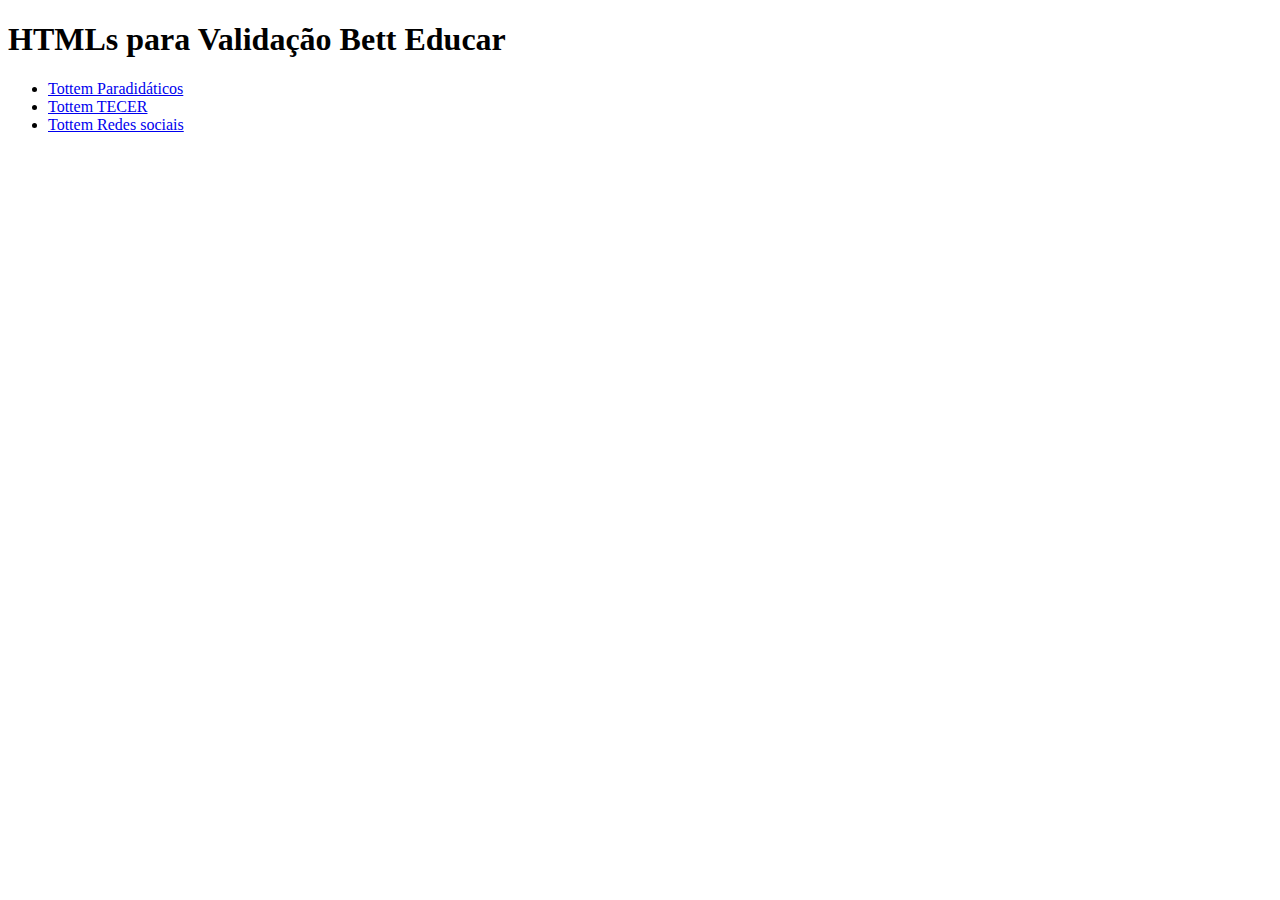
<file: index.html>
<!DOCTYPE html>
<html lang="pt-br">

<head>
  <meta charset="utf-8">
  <meta name="viewport" content="width=device-width, initial-scale=1, shrink-to-fit=no">

  <!-- Bootstrap CSS -->
  <link rel="stylesheet" href="https://cdn.jsdelivr.net/npm/bootstrap@4.6.1/dist/css/bootstrap.min.css"
    integrity="sha384-zCbKRCUGaJDkqS1kPbPd7TveP5iyJE0EjAuZQTgFLD2ylzuqKfdKlfG/eSrtxUkn" crossorigin="anonymous">

  <title>Tottems</title>
</head>

<body>
  <div class="container">

    <div class="jumbotron jumbotron-fluid">
      <div class="container">
        <h1 class="display-4">HTMLs para Validação Bett Educar</h1>
        <!-- <p class="lead">This is a modified jumbotron that occupies the entire horizontal space of its parent.</p> -->
      </div>
    </div>
    <ul class="nav flex-column">
      <li class="nav-item">
        <a class="nav-link" href="./tottem-paradidatico/index.html">
          Tottem Paradidáticos
        </a>
      </li>
      <li class="nav-item">
        <a class="nav-link" href="./tottem-tecer/index.html">
          Tottem TECER
        </a>
      </li>
      <li class="nav-item">
        <a class="nav-link" href="./tottem-redes-sociais/index.html">
          Tottem Redes sociais
        </a>
      </li>
    </ul>
  </div>

  <!-- JavaScript (Opcional) -->
  <!-- jQuery primeiro, depois Popper.js, depois Bootstrap JS -->
  <script src="https://cdn.jsdelivr.net/npm/jquery@3.5.1/dist/jquery.slim.min.js"
    integrity="sha384-DfXdz2htPH0lsSSs5nCTpuj/zy4C+OGpamoFVy38MVBnE+IbbVYUew+OrCXaRkfj"
    crossorigin="anonymous"></script>
  <!-- <script src="https://cdn.jsdelivr.net/npm/popper.js@1.16.1/dist/umd/popper.min.js" integrity="sha384-9/reFTGAW83EW2RDu2S0VKaIzap3H66lZH81PoYlFhbGU+6BZp6G7niu735Sk7lN" crossorigin="anonymous"></script> -->
  <!-- <script src="https://cdn.jsdelivr.net/npm/bootstrap@4.6.1/dist/js/bootstrap.min.js" integrity="sha384-VHvPCCyXqtD5DqJeNxl2dtTyhF78xXNXdkwX1CZeRusQfRKp+tA7hAShOK/B/fQ2" crossorigin="anonymous"></script> -->
</body>

</html>
</file>
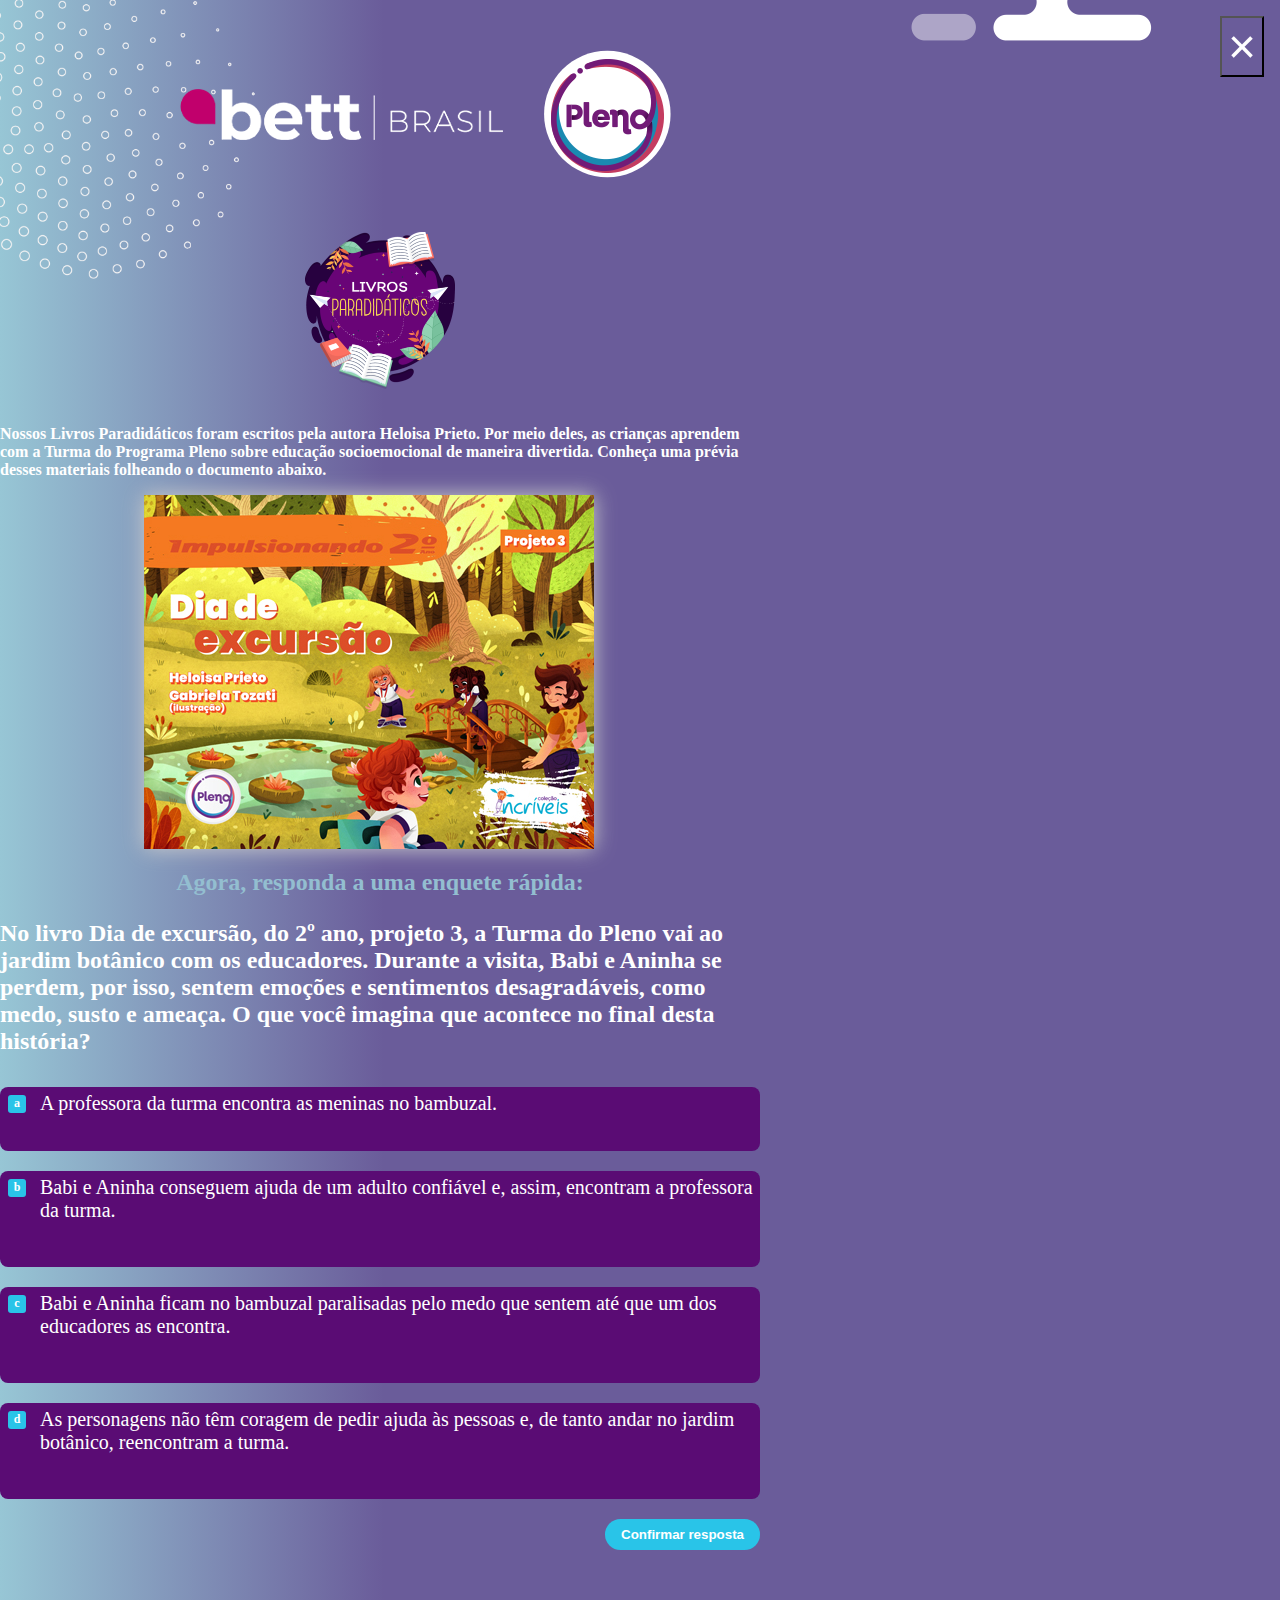
<file: tottem-paradidatico/index.html>
<!DOCTYPE html>
<html lang="pt-br">
  <head>
    <meta charset="utf-8">
    <meta name="viewport" content="width=device-width, initial-scale=1, shrink-to-fit=no">
    
    <script type="text/javascript" src="./turnjs/extras/jquery.min.1.7.js"></script>
    <script type="text/javascript" src="./turnjs/extras/modernizr.2.5.3.min.js"></script>

    <!-- Bootstrap CSS -->
    <link rel="stylesheet" href="https://cdn.jsdelivr.net/npm/bootstrap@4.6.1/dist/css/bootstrap.min.css" integrity="sha384-zCbKRCUGaJDkqS1kPbPd7TveP5iyJE0EjAuZQTgFLD2ylzuqKfdKlfG/eSrtxUkn" crossorigin="anonymous">

    <link rel="stylesheet" href="./css/main.css">

    <title>Tottem paradidáticos</title>
  </head>
  <body>
    <div class="backgrounds">
      <img class="background__item background__balls" src="./images/balls.png" alt="" >
      <img class="background__item background__top" src="./images/bg-top.png" alt="" >
      <!-- <img class="background__item background__bottom" src="./images/bg-bottom.png" alt=""> -->
    </div>

    <div class="container">
      <div class="logo">
        <a href="#">
          <img class="img-fluid" src="./images/logo.png" alt="logo" />
        </a>
      </div>

      <div class="header">
        <img class="img-fluid" src="./images/cabecalho-paradidatico.png" alt="" >
        <p>
          Nossos Livros Paradidáticos foram escritos pela autora Heloisa Prieto. Por meio deles, as crianças aprendem com a Turma do Programa Pleno sobre educação socioemocional de maneira divertida.
          Conheça uma prévia desses materiais folheando o documento abaixo.
        </p>
      </div>
      
      <!--Começo Flip js-->
      <div class="flipbook-viewport">
        <div class="container">
          <div class="flipbook">
            <div style="background-image:url(./pages/01.jpg)"></div>
            <div style="background-image:url(./pages/02.jpg)"></div>
            <div style="background-image:url(./pages/03.jpg)"></div>
            <div style="background-image:url(./pages/04.jpg)"></div>
            <div style="background-image:url(./pages/05.jpg)"></div>
            <div style="background-image:url(./pages/06.jpg)"></div>
            <div style="background-image:url(./pages/07.jpg)"></div>
            <div style="background-image:url(./pages/08.jpg)"></div>
            <div style="background-image:url(./pages/09.jpg)"></div>
            <div style="background-image:url(./pages/10.jpg)"></div>
            <div style="background-image:url(./pages/11.jpg)"></div>
            <div style="background-image:url(./pages/12.jpg)"></div>
            <div style="background-image:url(./pages/13.jpg)"></div>
            <div style="background-image:url(./pages/14.jpg)"></div>
            <div style="background-image:url(./pages/15.jpg)"></div>
        
          </div>
        </div>
      </div>
      <!--Final Flip Js-->
      <!-- <div class="video">
        <div class="embed-responsive embed-responsive-16by9">
          Aqui vai o Flipbook
          <iframe
            class="embed-responsive-item"
            src="https://www.youtube.com/embed/EfqGfelflBI"
            title="YouTube video player"
            frameborder="0"
            allow="accelerometer; autoplay; clipboard-write; encrypted-media; gyroscope; picture-in-picture"
            allowfullscreen
          ></iframe>
        </div>
      </div> -->

      <div id="quiz" class="quiz">
        <h2>Agora, responda a uma enquete rápida:</h2>
        <p id="question" class="question">
          No livro Dia de excursão, do 2º ano, projeto 3,  a Turma do Pleno vai ao jardim botânico com os educadores. 
          Durante a visita, Babi e Aninha se perdem, por isso, sentem emoções e sentimentos desagradáveis, como medo, susto e ameaça. 
          O que você imagina que acontece no final desta história?
        </p>

        <ol>
          <li>
            <input
              type="radio"
              id="a"
              name="answer"
              class="answer"
            />
            <label id="a_text" for="a">
              A professora da turma encontra as meninas no bambuzal.
            </label>
          </li>
          <li>
            <input
              type="radio"
              id="b"
              name="answer"
              class="answer"
            />
            <label id="b_text" for="b">
              Babi e Aninha conseguem ajuda de um adulto confiável e, assim, encontram a professora da turma.
            </label>
          </li>
          <li>
            <input
              type="radio"
              id="c"
              name="answer"
              class="answer"
            />
            <label id="c_text" for="c">
              Babi e Aninha ficam no bambuzal  paralisadas pelo medo que sentem até que um dos educadores as encontra.
            </label>
          </li>
          <li>
            <input
              type="radio"
              id="d"
              name="answer"
              class="answer"
            />
            <label id="d_text" for="d">
              As personagens não têm coragem de pedir ajuda às pessoas e, de tanto andar no jardim botânico, reencontram a turma.
            </label>
          </li>
        </ol>

        <div class="button">
          <button id="submit">Confirmar resposta</button>
        </div>

      </div>

       <!-- Modal -->
      <div class="modal fade" id="resultModal" tabindex="-1" aria-labelledby="resultModalLabel" aria-hidden="true">
        <div class="modal-dialog">
          <div class="modal-content">
            <div id="modal-result" class="modal-body"></div>
          </div>
        </div>

        <button type="button" class="close" data-dismiss="modal" aria-label="Close">
          <span aria-hidden="true">&times;</span>
        </button>
      </div>
    </div>

    <!-- JavaScript (Opcional) -->
    <!-- jQuery primeiro, depois Popper.js, depois Bootstrap JS -->
    <script src="https://cdn.jsdelivr.net/npm/jquery@3.5.1/dist/jquery.slim.min.js" integrity="sha384-DfXdz2htPH0lsSSs5nCTpuj/zy4C+OGpamoFVy38MVBnE+IbbVYUew+OrCXaRkfj" crossorigin="anonymous"></script>
    <!-- <script src="https://cdn.jsdelivr.net/npm/popper.js@1.16.1/dist/umd/popper.min.js" integrity="sha384-9/reFTGAW83EW2RDu2S0VKaIzap3H66lZH81PoYlFhbGU+6BZp6G7niu735Sk7lN" crossorigin="anonymous"></script> -->
    <script src="https://cdn.jsdelivr.net/npm/bootstrap@4.6.1/dist/js/bootstrap.min.js" integrity="sha384-VHvPCCyXqtD5DqJeNxl2dtTyhF78xXNXdkwX1CZeRusQfRKp+tA7hAShOK/B/fQ2" crossorigin="anonymous"></script>


    <script type="text/javascript">

      function loadApp() {
      
        // Create the flipbook
        
        $('.flipbook').turn({
            // Width
      
            width:900, 
            
            // Height
      
            height:354,
      
            // Elevation
      
            elevation: 50,
            
            // Enable gradients
      
            gradients: true,
  
            // Auto center this flipbook

            autoCenter: true,

            // The number of pages

			      pages: 15

        });
      }
      // Load the HTML4 version if there's not CSS transform

      yepnope({
        test : Modernizr.csstransforms,
        yep: ['./turnjs/lib/turn.js'],
        nope: ['./turnjs/lib/turn.html4.min.js'],
        both: ['./css/basic.css'],
        complete: loadApp
      });

      
      </script>

    <script src="./js/main.js"></script>
    
  </body>
</html>
</file>
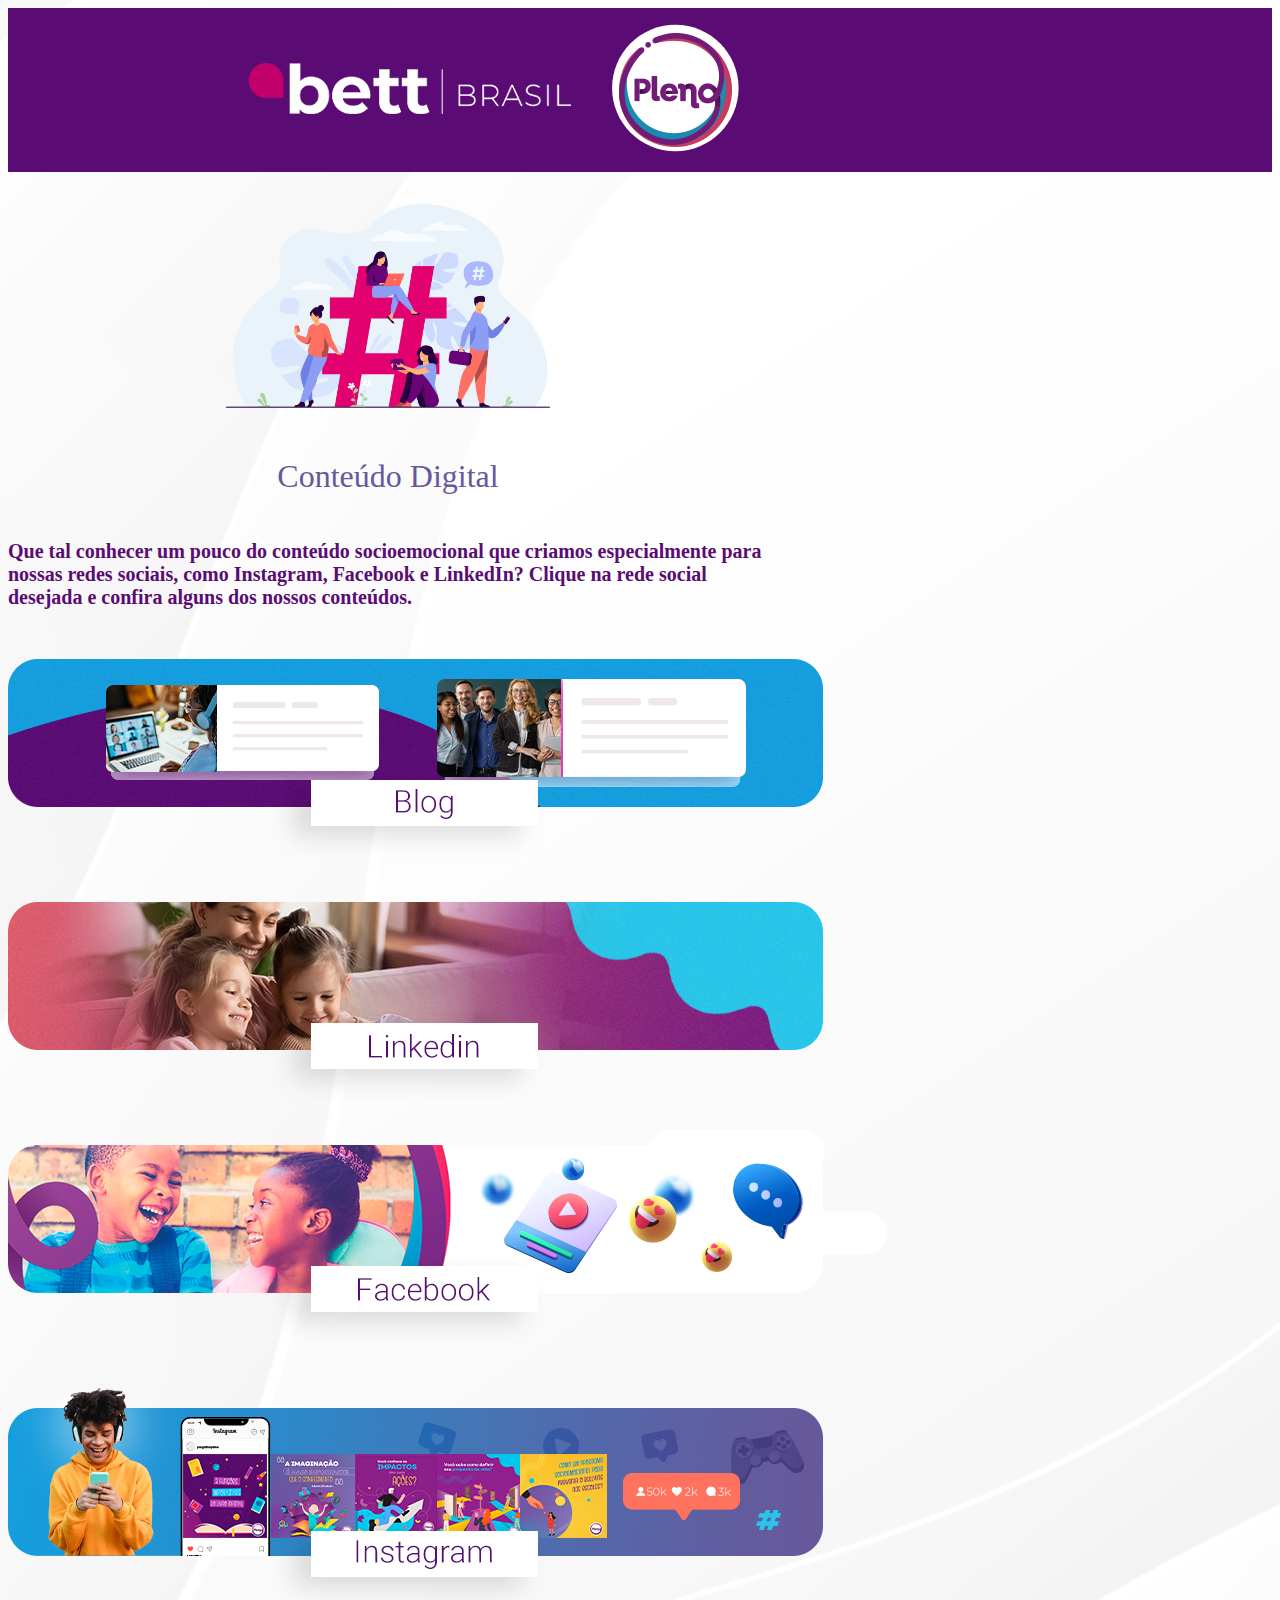
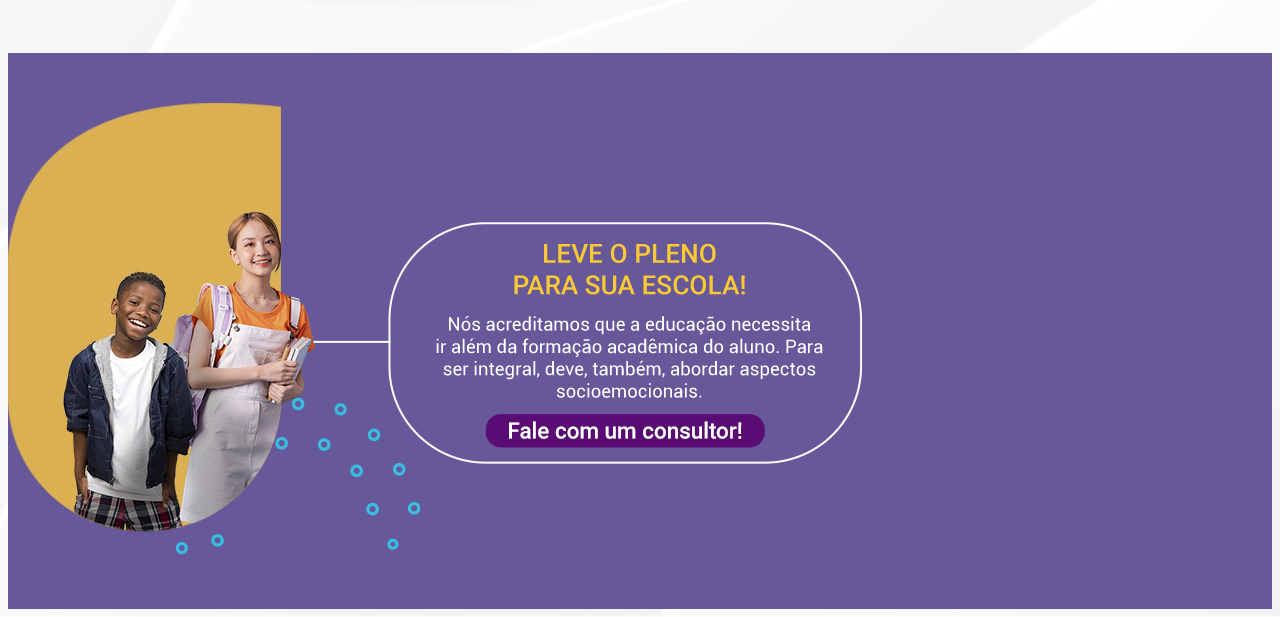
<file: tottem-redes-sociais/index.html>
<!DOCTYPE html>
<html lang="pt-br">

<head>
  <meta charset="utf-8">
  <meta name="viewport" content="width=device-width, initial-scale=1, shrink-to-fit=no">

  <!-- Bootstrap CSS -->
  <link rel="stylesheet" href="https://cdn.jsdelivr.net/npm/bootstrap@4.6.1/dist/css/bootstrap.min.css"
    integrity="sha384-zCbKRCUGaJDkqS1kPbPd7TveP5iyJE0EjAuZQTgFLD2ylzuqKfdKlfG/eSrtxUkn" crossorigin="anonymous">

  <link rel="stylesheet" href="./css/main.css">

  <title>Tottem Redes sociais</title>
</head>

<body>
  <header class="top-header">
    <div class="container container-social">
      <div class="logo">
        <a href="#">
          <img class="img-fluid" src="./images/logo.png" alt="logo" />
        </a>
      </div>
    </div>
  </header>

  <div class="container container-social">

    <div class="header">
      <img class="img-fluid" src="./images/cabecalho-redes-sociais.png" alt="">
<h1 class="title-page">Conteúdo Digital</h1>
		<p>
        Que tal conhecer um pouco do conteúdo socioemocional que criamos especialmente para nossas redes sociais, como Instagram, Facebook e LinkedIn?
        Clique na rede social desejada e confira alguns dos nossos conteúdos.
      </p>
    </div>

    <div class="social">
      <a href="./pages/blog/index.html">
        <img  class="img-fluid" src="./images/social/blog.png" alt="Blog">
      </a>
    </div>

    <div class="social">
      <a href="./pages/linkedin/index.html">
        <img class="img-fluid" src="./images/social/linkedin.png" alt="Linkedin">
      </a>
    </div>

    <div class="social">
      <a href="./pages/facebook/index.html">
        <img class="img-fluid" src="./images/social/facebook.png" alt="Facebook">
      </a>
    </div>

    <div class="social">
      <a href="./pages/instagram/index.html">
        <img class="img-fluid" src="./images/social/instagram.png" alt="Instagram">
      </a>
    </div>
  </div>

  <div class="footer">
    <div class="container">
      <img class="img-fluid" src="./images/footer.png" alt="">
    </div>
  </div>

  <!-- JavaScript (Opcional) -->
  <!-- jQuery primeiro, depois Popper.js, depois Bootstrap JS -->
  <script src="https://cdn.jsdelivr.net/npm/jquery@3.5.1/dist/jquery.slim.min.js"
    integrity="sha384-DfXdz2htPH0lsSSs5nCTpuj/zy4C+OGpamoFVy38MVBnE+IbbVYUew+OrCXaRkfj"
    crossorigin="anonymous"></script>
  <!-- <script src="https://cdn.jsdelivr.net/npm/popper.js@1.16.1/dist/umd/popper.min.js" integrity="sha384-9/reFTGAW83EW2RDu2S0VKaIzap3H66lZH81PoYlFhbGU+6BZp6G7niu735Sk7lN" crossorigin="anonymous"></script> -->
  <script src="https://cdn.jsdelivr.net/npm/bootstrap@4.6.1/dist/js/bootstrap.min.js" integrity="sha384-VHvPCCyXqtD5DqJeNxl2dtTyhF78xXNXdkwX1CZeRusQfRKp+tA7hAShOK/B/fQ2" crossorigin="anonymous"></script>
</body>

</html>
</file>
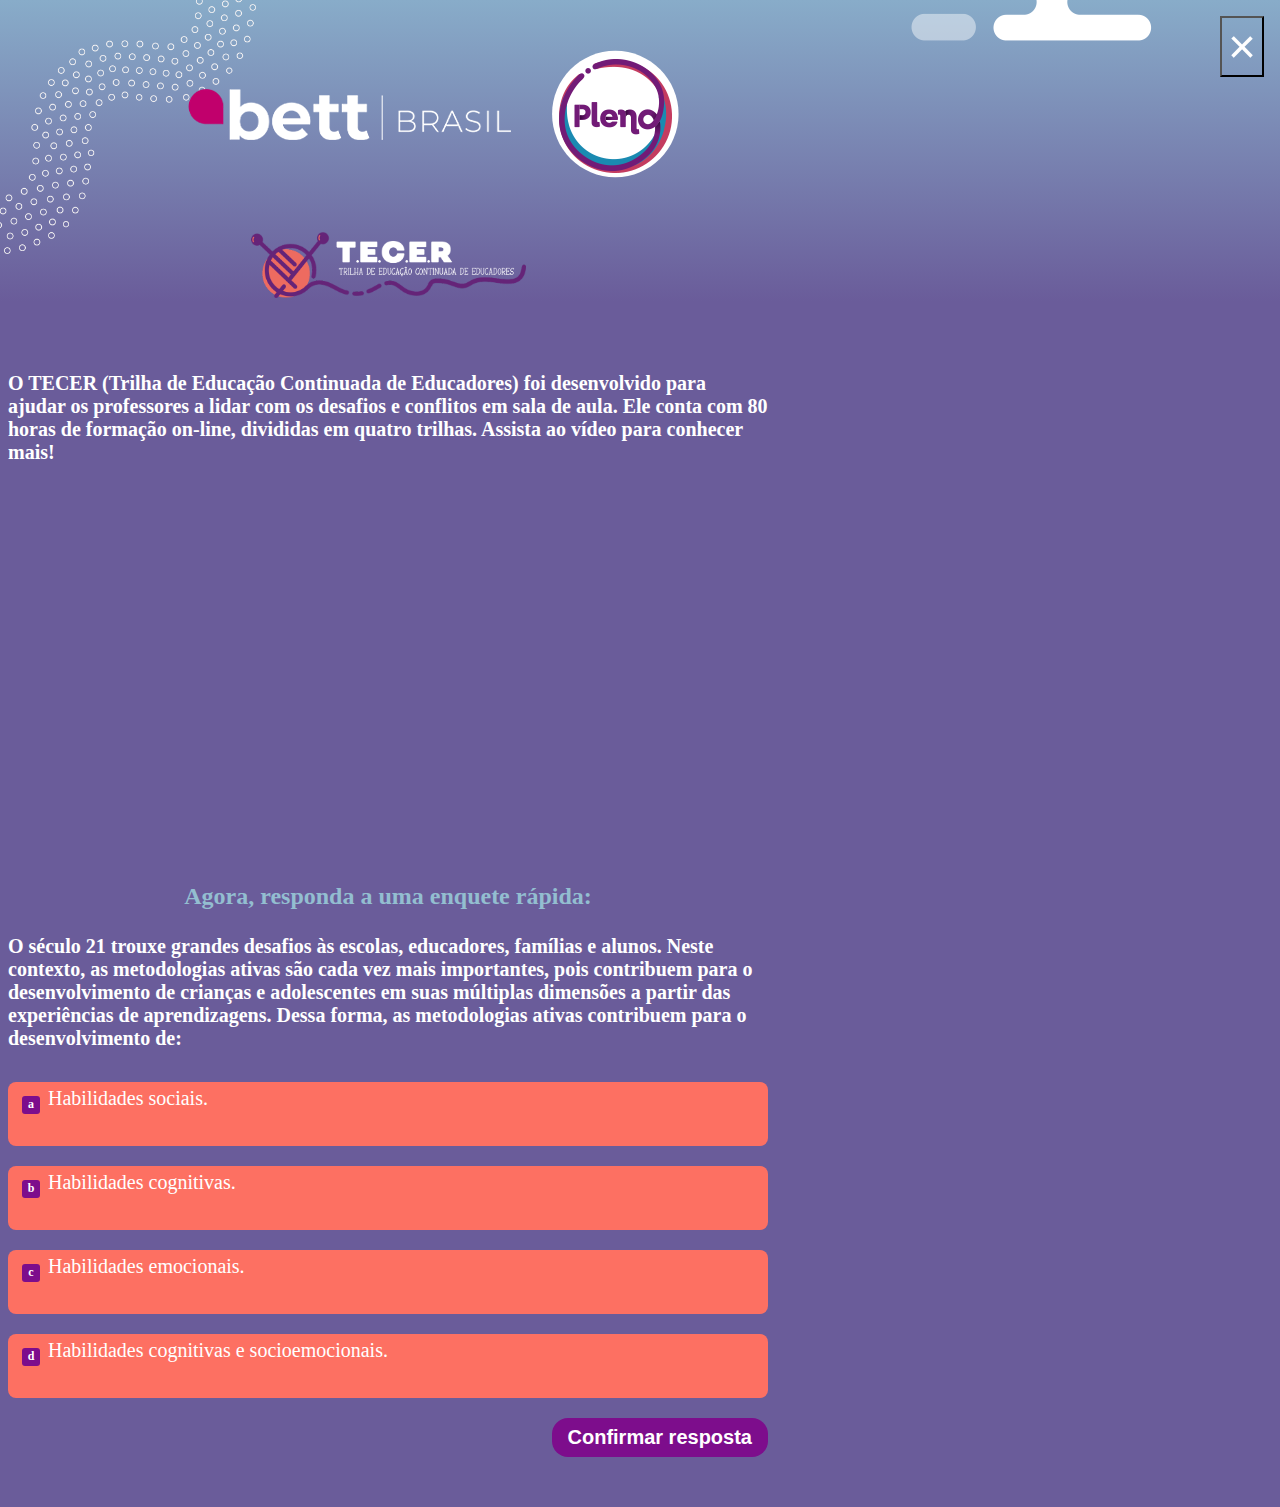
<file: tottem-tecer/index.html>
<!DOCTYPE html>
<html lang="pt-br">

<head>
  <meta charset="utf-8">
  <meta name="viewport" content="width=device-width, initial-scale=1, shrink-to-fit=no">

  <!-- Bootstrap CSS -->
  <link rel="stylesheet" href="https://cdn.jsdelivr.net/npm/bootstrap@4.6.1/dist/css/bootstrap.min.css"
    integrity="sha384-zCbKRCUGaJDkqS1kPbPd7TveP5iyJE0EjAuZQTgFLD2ylzuqKfdKlfG/eSrtxUkn" crossorigin="anonymous">

  <link rel="stylesheet" href="./css/main.css">

  <title>Tottem Tecer</title>
</head>

<body>
  <div class="backgrounds">
    <img class="background__item background__balls" src="./images/balls.png" alt="">
    <img class="background__item background__top" src="./images/bg-top.png" alt="">
    <!-- <img class="background__item background__bottom" src="./images/bg-bottom.png" alt=""> -->
  </div>

  <div class="container">
    <div class="logo">
      <a href="#">
        <img class="img-fluid" src="./images/logo.png" alt="logo" />
      </a>
    </div>

    <div class="header">
      <img class="img-fluid" src="./images/cabecalho-tecer.png" alt="">
      <p>
        O TECER (Trilha de Educação Continuada de Educadores) foi desenvolvido para ajudar os professores a lidar com os desafios e conflitos em sala de aula.
        Ele conta com 80 horas de formação on-line, divididas em quatro trilhas.
        Assista ao vídeo para conhecer mais!
      </p>
    </div>

    <div class="video">
      <div class="embed-responsive embed-responsive-16by9">
        <iframe  class="embed-responsive-item" width="560" height="315" src="https://www.youtube.com/embed/_tz2jXnJho4" title="YouTube video player"
          frameborder="0"
          allow="accelerometer; autoplay; clipboard-write; encrypted-media; gyroscope; picture-in-picture"
          allowfullscreen>
        </iframe>
      </div>
    </div>

    <div id="quiz" class="quiz">
      <h2>Agora, responda a uma enquete rápida:</h2>
      <p id="question" class="question">
        O século 21 trouxe grandes desafios às escolas, educadores, famílias e alunos. Neste contexto, as metodologias ativas são cada vez mais importantes, pois contribuem para o desenvolvimento de crianças e adolescentes em suas múltiplas dimensões a partir das experiências de aprendizagens. Dessa forma, as metodologias ativas contribuem para o desenvolvimento de:
      </p>

      <ol>
        <li>
          <input
            type="radio"
            id="a"
            name="answer"
            class="answer"
          />
          <label id="a_text" for="a">
            Habilidades sociais.
          </label>
        </li>
        <li>
          <input
            type="radio"
            id="b"
            name="answer"
            class="answer"
          />
          <label id="b_text" for="b">
            Habilidades cognitivas.
          </label>
        </li>
        <li>
          <input
            type="radio"
            id="c"
            name="answer"
            class="answer"
          />
          <label id="c_text" for="c">
            Habilidades emocionais.
          </label>
        </li>
        <li>
          <input
            type="radio"
            id="d"
            name="answer"
            class="answer"
          />
          <label id="d_text" for="d">
            Habilidades cognitivas e socioemocionais.
          </label>
        </li>
      </ol>

      <div class="button">
        <button id="submit">Confirmar resposta</button>
      </div>
    </div>
  </div>


  <!-- Modal -->
  <div class="modal fade" id="resultModal" tabindex="-1" aria-labelledby="resultModalLabel" aria-hidden="true">
    <div class="modal-dialog">
      <div class="modal-content">
        <div id="modal-result" class="modal-body"></div>
      </div>
    </div>

    <button type="button" class="close" data-dismiss="modal" aria-label="Close">
      <span aria-hidden="true">&times;</span>
    </button>
  </div>

  <!-- JavaScript (Opcional) -->
  <!-- jQuery primeiro, depois Popper.js, depois Bootstrap JS -->
  <script src="https://cdn.jsdelivr.net/npm/jquery@3.5.1/dist/jquery.slim.min.js"
    integrity="sha384-DfXdz2htPH0lsSSs5nCTpuj/zy4C+OGpamoFVy38MVBnE+IbbVYUew+OrCXaRkfj"
    crossorigin="anonymous"></script>
  <!-- <script src="https://cdn.jsdelivr.net/npm/popper.js@1.16.1/dist/umd/popper.min.js" integrity="sha384-9/reFTGAW83EW2RDu2S0VKaIzap3H66lZH81PoYlFhbGU+6BZp6G7niu735Sk7lN" crossorigin="anonymous"></script> -->
  <script src="https://cdn.jsdelivr.net/npm/bootstrap@4.6.1/dist/js/bootstrap.min.js" integrity="sha384-VHvPCCyXqtD5DqJeNxl2dtTyhF78xXNXdkwX1CZeRusQfRKp+tA7hAShOK/B/fQ2" crossorigin="anonymous"></script>

  <script src="./js/main.js"></script>
</body>

</html>
</file>
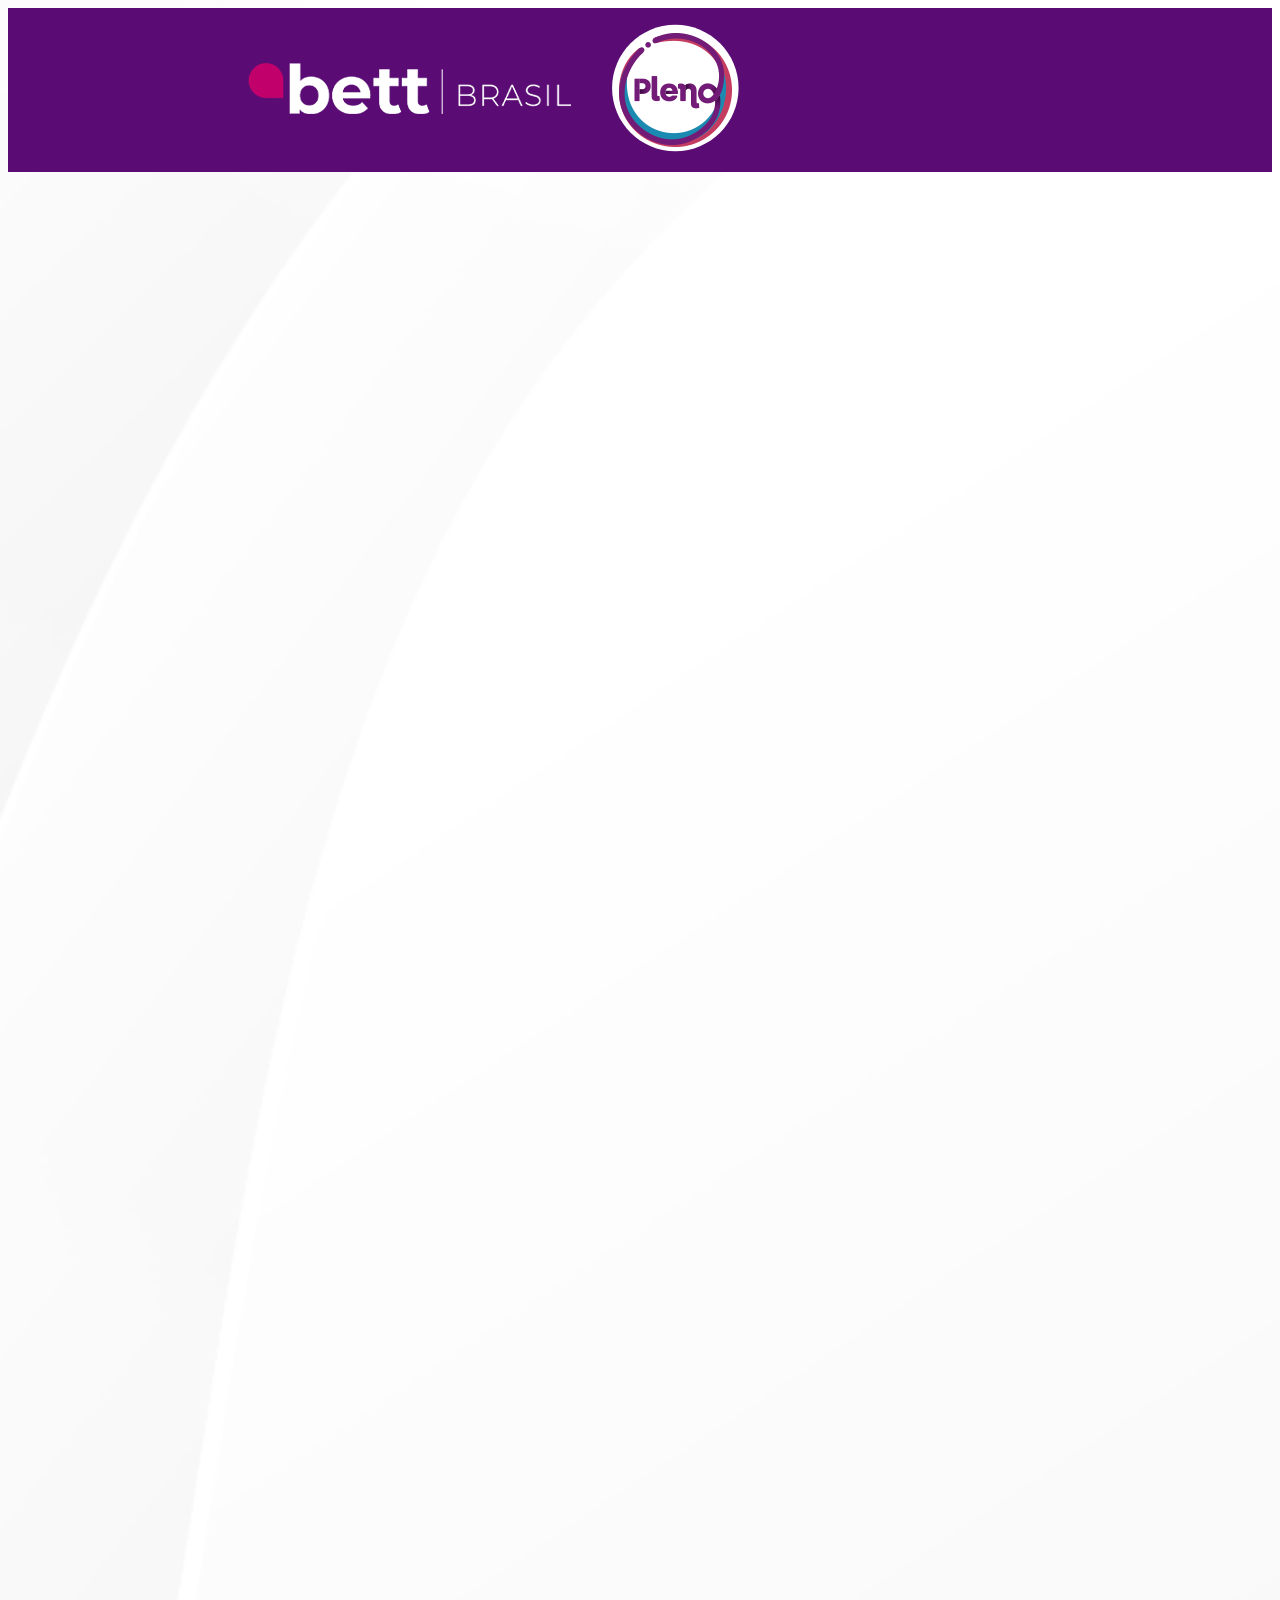
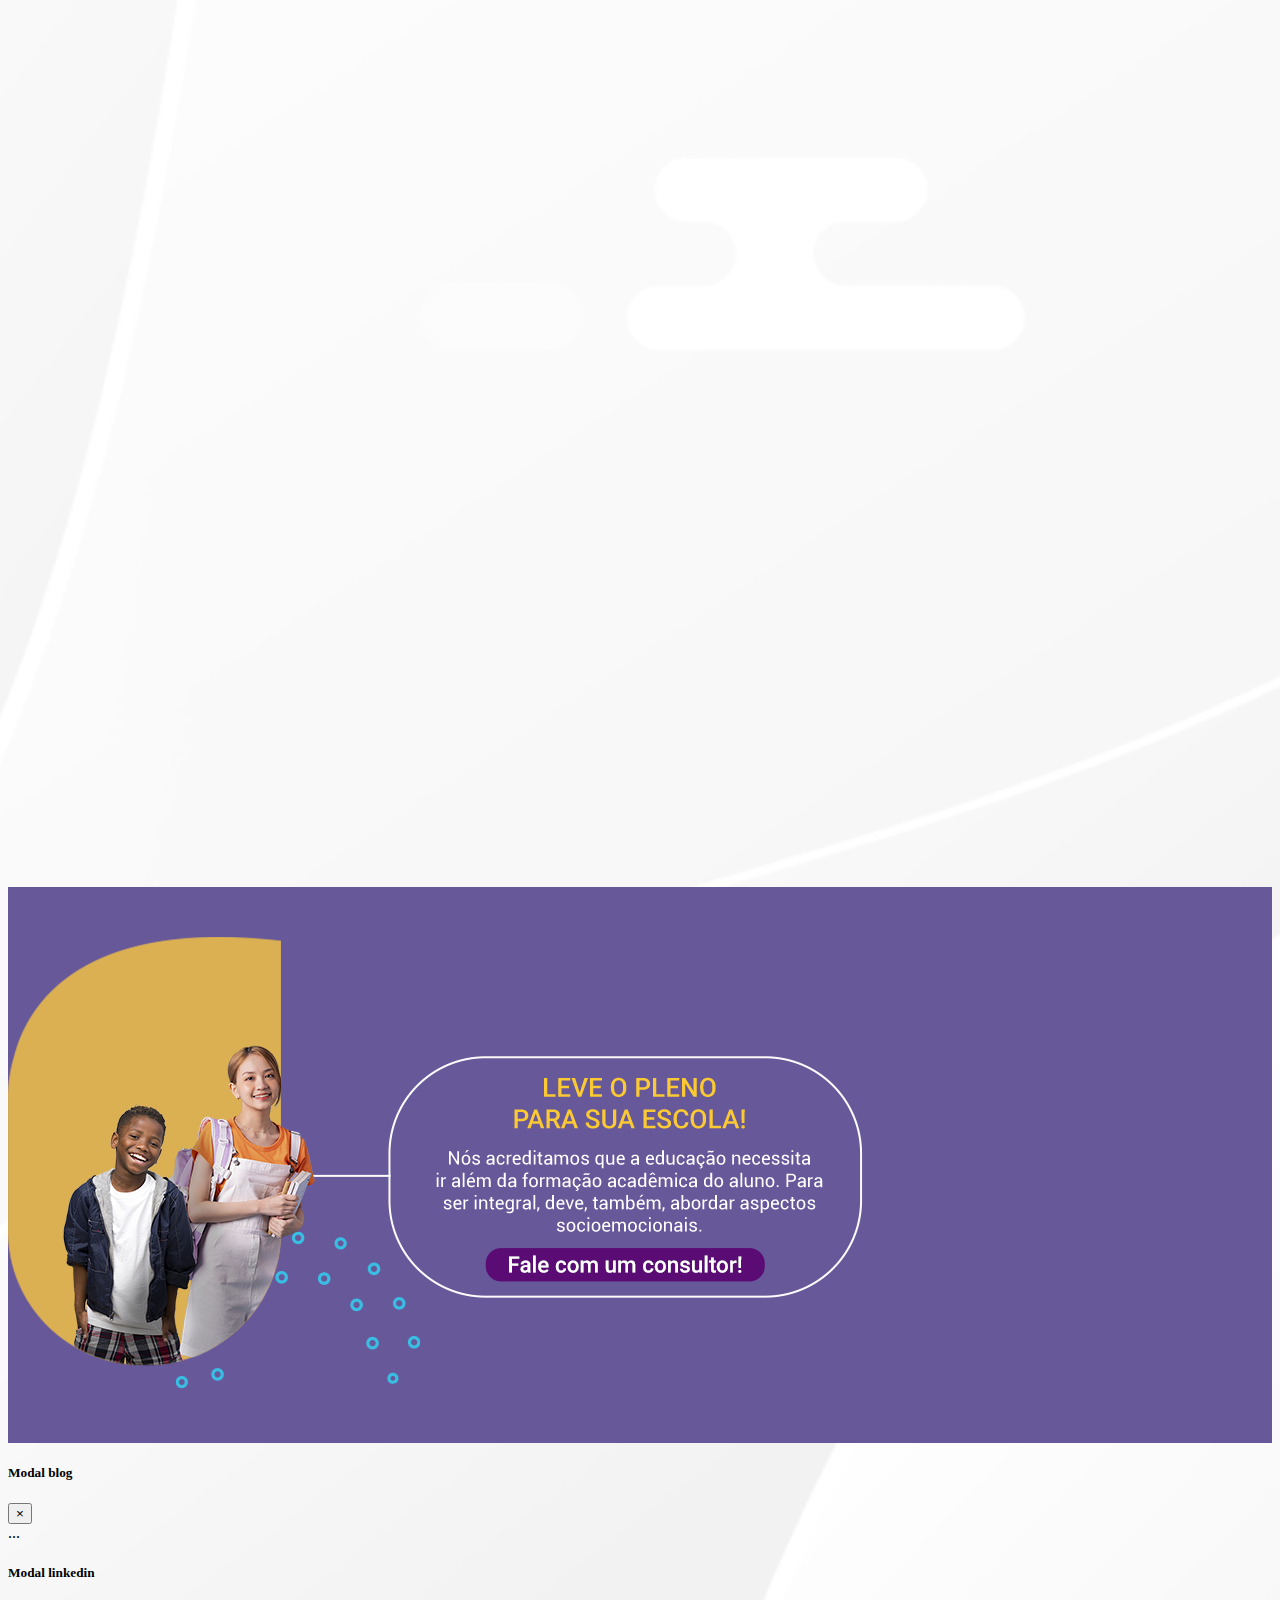
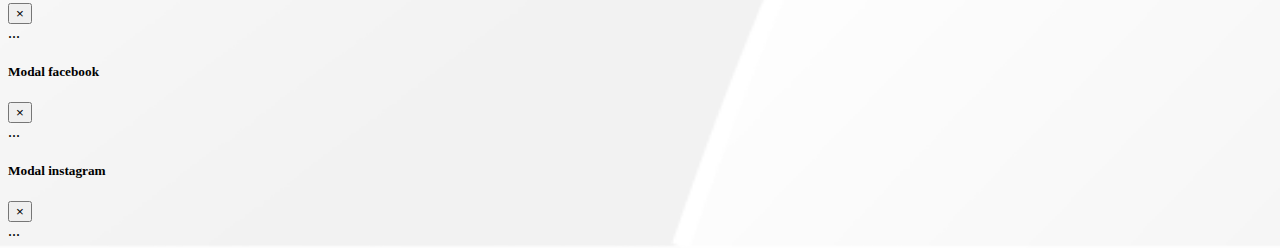
<file: tottem-redes-sociais/pages/index.html>
<!DOCTYPE html>
<html lang="pt-br">

<head>
  <meta charset="utf-8">
  <meta name="viewport" content="width=device-width, initial-scale=1, shrink-to-fit=no">

  <!-- Bootstrap CSS -->
  <link rel="stylesheet" href="https://cdn.jsdelivr.net/npm/bootstrap@4.6.1/dist/css/bootstrap.min.css"
    integrity="sha384-zCbKRCUGaJDkqS1kPbPd7TveP5iyJE0EjAuZQTgFLD2ylzuqKfdKlfG/eSrtxUkn" crossorigin="anonymous">

  <link rel="stylesheet" href="./../css/main.css">

  <title>Tottem Redes sociais</title>
</head>

<body>
  <!-- <div class="backgrounds">
    <img class="background__item background__balls" src="./images/balls.png" alt="">
    <img class="background__item background__top" src="./images/bg-top.png" alt="">
    <img class="background__item background__bottom" src="./images/bg-bottom.png" alt="">
  </div> -->

  <header class="top-header">
    <div class="container container-social">
      <div class="logo">
        <a href="#">
          <img class="img-fluid" src="../images/logo.png" alt="logo" />
        </a>
      </div>
    </div>
  </header>

  <div class="container">

    <div class="row">
      <div class="col-md-4">
        <iframe src="https://www.facebook.com/plugins/post.php?href=https%3A%2F%2Fwww.facebook.com%2F1027589534102815%2Fphotos%2Fa.1154554674739633%2F1876802472514846%2F%3Ftype%3D3&show_text=true&width=500" width="300" height="757" style="border:none;overflow:hidden" scrolling="no" frameborder="0" allowfullscreen="true" allow="autoplay; clipboard-write; encrypted-media; picture-in-picture; web-share"></iframe> 
      </div>
      <div class="col-md-4">
        <iframe src="https://www.facebook.com/plugins/post.php?href=https%3A%2F%2Fwww.facebook.com%2F1027589534102815%2Fphotos%2Fa.1154554674739633%2F1876802472514846%2F%3Ftype%3D3&show_text=true&width=500" width="300" height="757" style="border:none;overflow:hidden" scrolling="no" frameborder="0" allowfullscreen="true" allow="autoplay; clipboard-write; encrypted-media; picture-in-picture; web-share"></iframe> 
      </div>
      <div class="col-md-4">
        <iframe src="https://www.facebook.com/plugins/post.php?href=https%3A%2F%2Fwww.facebook.com%2F1027589534102815%2Fphotos%2Fa.1154554674739633%2F1876802472514846%2F%3Ftype%3D3&show_text=true&width=500" width="300" height="757" style="border:none;overflow:hidden" scrolling="no" frameborder="0" allowfullscreen="true" allow="autoplay; clipboard-write; encrypted-media; picture-in-picture; web-share"></iframe> 
      </div>
    </div>
  </div>

  <div class="footer">
    <div class="container">
      <img class="img-fluid" src="../images/footer.png" alt="Leve o pleno para sua escola" title="Leve o pleno para sua escola - Fale com um conultor!">
    </div>
  </div>

  <!-- Modal blog-->
  <div class="modal fade" id="blogModal" tabindex="-1" aria-labelledby="blogModalLabel" aria-hidden="true">
    <div class="modal-dialog modal-lg">
      <div class="modal-content">
        <div class="modal-header">
          <h5 class="modal-title" id="blogModalLabel">Modal blog</h5>
          <button type="button" class="close" data-dismiss="modal" aria-label="Close">
            <span aria-hidden="true">&times;</span>
          </button>
        </div>
        <div class="modal-body">
          ...
        </div>
      </div>
    </div>
  </div>
  <!-- Modal blog end-->

  <!-- Modal linkedin-->
  <div class="modal fade" id="linkedinModal" tabindex="-1" aria-labelledby="linkedinModalLabel" aria-hidden="true">
    <div class="modal-dialog modal-lg">
      <div class="modal-content">
        <div class="modal-header">
          <h5 class="modal-title" id="linkedinModalLabel">Modal linkedin</h5>
          <button type="button" class="close" data-dismiss="modal" aria-label="Close">
            <span aria-hidden="true">&times;</span>
          </button>
        </div>
        <div class="modal-body">
          ...
        </div>
      </div>
    </div>
  </div>
  <!-- Modal linkedin end-->

  <!-- Modal facebook-->
  <div class="modal fade" id="facebookModal" tabindex="-1" aria-labelledby="facebookModalLabel" aria-hidden="true">
    <div class="modal-dialog modal-lg">
      <div class="modal-content">
        <div class="modal-header">
          <h5 class="modal-title" id="facebookModalLabel">Modal facebook</h5>
          <button type="button" class="close" data-dismiss="modal" aria-label="Close">
            <span aria-hidden="true">&times;</span>
          </button>
        </div>
        <div class="modal-body">
          ...
        </div>
      </div>
    </div>
  </div>
  <!-- Modal facebook end-->

  <!-- Modal instagram-->
  <div class="modal fade" id="instagramModal" tabindex="-1" aria-labelledby="instagramModalLabel" aria-hidden="true">
    <div class="modal-dialog modal-lg">
      <div class="modal-content">
        <div class="modal-header">
          <h5 class="modal-title" id="instagramModalLabel">Modal instagram</h5>
          <button type="button" class="close" data-dismiss="modal" aria-label="Close">
            <span aria-hidden="true">&times;</span>
          </button>
        </div>
        <div class="modal-body">
          ...
        </div>
      </div>
    </div>
  </div>
  <!-- Modal instagram end-->


  <!--Footer-->

  <!-- JavaScript (Opcional) -->
  <!-- jQuery primeiro, depois Popper.js, depois Bootstrap JS -->
  <script src="https://cdn.jsdelivr.net/npm/jquery@3.5.1/dist/jquery.slim.min.js"
    integrity="sha384-DfXdz2htPH0lsSSs5nCTpuj/zy4C+OGpamoFVy38MVBnE+IbbVYUew+OrCXaRkfj"
    crossorigin="anonymous"></script>
  <!-- <script src="https://cdn.jsdelivr.net/npm/popper.js@1.16.1/dist/umd/popper.min.js" integrity="sha384-9/reFTGAW83EW2RDu2S0VKaIzap3H66lZH81PoYlFhbGU+6BZp6G7niu735Sk7lN" crossorigin="anonymous"></script> -->
  <script src="https://cdn.jsdelivr.net/npm/bootstrap@4.6.1/dist/js/bootstrap.min.js" integrity="sha384-VHvPCCyXqtD5DqJeNxl2dtTyhF78xXNXdkwX1CZeRusQfRKp+tA7hAShOK/B/fQ2" crossorigin="anonymous"></script>
</body>

</html>
</file>
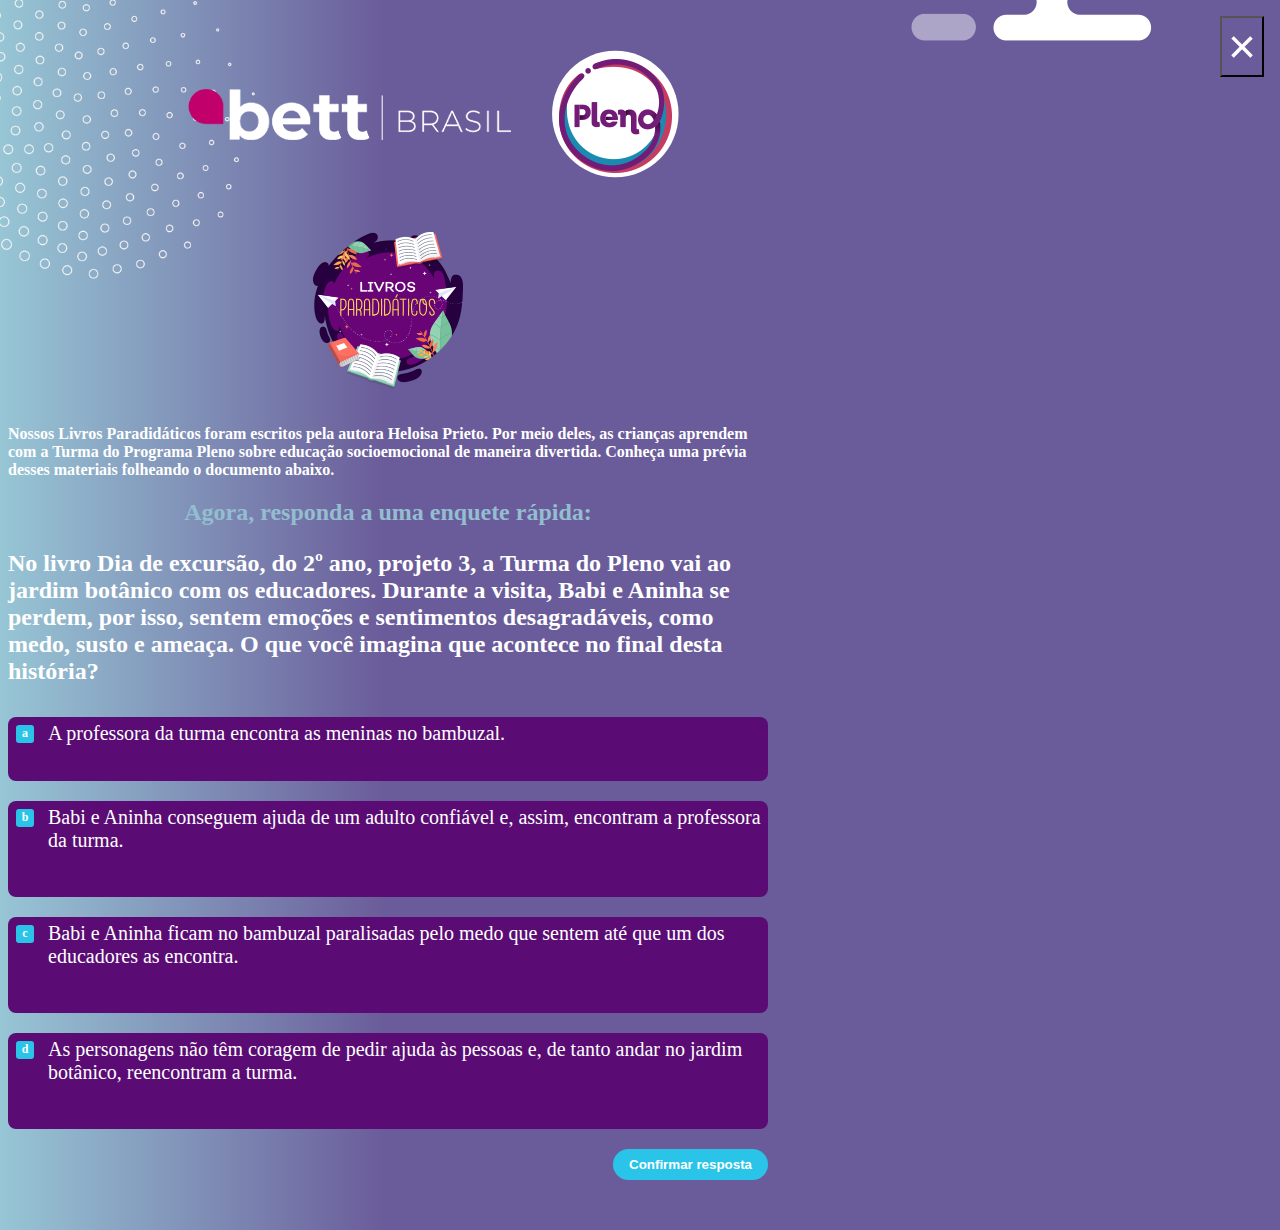
<file: tottem-paradidatico/index-rafael.html>
<!DOCTYPE html>
<html lang="pt-br">
  <head>
    <meta charset="utf-8">
    <meta name="viewport" content="width=device-width, initial-scale=1, shrink-to-fit=no">

    <!-- Bootstrap CSS -->
    <link rel="stylesheet" href="https://cdn.jsdelivr.net/npm/bootstrap@4.6.1/dist/css/bootstrap.min.css" integrity="sha384-zCbKRCUGaJDkqS1kPbPd7TveP5iyJE0EjAuZQTgFLD2ylzuqKfdKlfG/eSrtxUkn" crossorigin="anonymous">

    <link rel="stylesheet" href="./css/main.css">

    <title>Tottem paradidáticos</title>
  </head>
  <body>
    <div class="backgrounds">
      <img class="background__item background__balls" src="./images/balls.png" alt="" >
      <img class="background__item background__top" src="./images/bg-top.png" alt="" >
      <!-- <img class="background__item background__bottom" src="./images/bg-bottom.png" alt=""> -->
    </div>

    <div class="container">
      <div class="logo">
        <a href="#">
          <img class="img-fluid" src="./images/logo.png" alt="logo" />
        </a>
      </div>

      <div class="header">
        <img class="img-fluid" src="./images/cabecalho-paradidatico.png" alt="" >
        <p>
          Nossos Livros Paradidáticos foram escritos pela autora Heloisa Prieto. Por meio deles, as crianças aprendem com a Turma do Programa Pleno sobre educação socioemocional de maneira divertida.
          Conheça uma prévia desses materiais folheando o documento abaixo.
        </p>
      </div>

      <!-- <div class="video">
        <div class="embed-responsive embed-responsive-16by9">
          Aqui vai o Flipbook
          <iframe
            class="embed-responsive-item"
            src="https://www.youtube.com/embed/EfqGfelflBI"
            title="YouTube video player"
            frameborder="0"
            allow="accelerometer; autoplay; clipboard-write; encrypted-media; gyroscope; picture-in-picture"
            allowfullscreen
          ></iframe>
        </div>
      </div> -->

      <div id="quiz" class="quiz">
        <h2>Agora, responda a uma enquete rápida:</h2>
        <p id="question" class="question">
          No livro Dia de excursão, do 2º ano, projeto 3,  a Turma do Pleno vai ao jardim botânico com os educadores. 
          Durante a visita, Babi e Aninha se perdem, por isso, sentem emoções e sentimentos desagradáveis, como medo, susto e ameaça. 
          O que você imagina que acontece no final desta história?
        </p>

        <ol>
          <li>
            <input
              type="radio"
              id="a"
              name="answer"
              class="answer"
            />
            <label id="a_text" for="a">
              A professora da turma encontra as meninas no bambuzal.
            </label>
          </li>
          <li>
            <input
              type="radio"
              id="b"
              name="answer"
              class="answer"
            />
            <label id="b_text" for="b">
              Babi e Aninha conseguem ajuda de um adulto confiável e, assim, encontram a professora da turma.
            </label>
          </li>
          <li>
            <input
              type="radio"
              id="c"
              name="answer"
              class="answer"
            />
            <label id="c_text" for="c">
              Babi e Aninha ficam no bambuzal  paralisadas pelo medo que sentem até que um dos educadores as encontra.
            </label>
          </li>
          <li>
            <input
              type="radio"
              id="d"
              name="answer"
              class="answer"
            />
            <label id="d_text" for="d">
              As personagens não têm coragem de pedir ajuda às pessoas e, de tanto andar no jardim botânico, reencontram a turma.
            </label>
          </li>
        </ol>

        <div class="button">
          <button id="submit">Confirmar resposta</button>
        </div>

      </div>

       <!-- Modal -->
      <div class="modal fade" id="resultModal" tabindex="-1" aria-labelledby="resultModalLabel" aria-hidden="true">
        <div class="modal-dialog">
          <div class="modal-content">
            <div id="modal-result" class="modal-body"></div>
          </div>
        </div>

        <button type="button" class="close" data-dismiss="modal" aria-label="Close">
          <span aria-hidden="true">&times;</span>
        </button>
      </div>
    </div>

    <!-- JavaScript (Opcional) -->
    <!-- jQuery primeiro, depois Popper.js, depois Bootstrap JS -->
    <script src="https://cdn.jsdelivr.net/npm/jquery@3.5.1/dist/jquery.slim.min.js" integrity="sha384-DfXdz2htPH0lsSSs5nCTpuj/zy4C+OGpamoFVy38MVBnE+IbbVYUew+OrCXaRkfj" crossorigin="anonymous"></script>
    <!-- <script src="https://cdn.jsdelivr.net/npm/popper.js@1.16.1/dist/umd/popper.min.js" integrity="sha384-9/reFTGAW83EW2RDu2S0VKaIzap3H66lZH81PoYlFhbGU+6BZp6G7niu735Sk7lN" crossorigin="anonymous"></script> -->
    <script src="https://cdn.jsdelivr.net/npm/bootstrap@4.6.1/dist/js/bootstrap.min.js" integrity="sha384-VHvPCCyXqtD5DqJeNxl2dtTyhF78xXNXdkwX1CZeRusQfRKp+tA7hAShOK/B/fQ2" crossorigin="anonymous"></script>

    <script src="./js/main.js"></script>
  </body>
</html>
</file>
<file: tottem-paradidatico/css/main.css>
html {
  font-size: 100%;
}

@media (max-width: 768px) {
  html {
    font-size: 64%;
  }
}

body {
  background: #6d579c linear-gradient(to right, #97c6d5 0%,#6a5c9a 30%);
}

p {
  color: white;
  font-weight: bold;
  font-size: 1.5rem;
}

.backgrounds {
  position: absolute;
  width: 100%;
  height: 100%;
  top: 0;
  left: 0;
  right: 0;
  bottom: 0;
  z-index: -1;
}

.backgrounds .background__item {
  position: absolute;
}

.backgrounds .background__balls {
  top: 0;
  left: 0;
  width: 20%;
}

.backgrounds .background__top {
  top: 0;
  right: 10%;
}

@media (max-width: 768px) {
  .backgrounds .background__top {
   width: 20%;
  }
}

.backgrounds .background__bottom {
  bottom: 0;
  left: 20%;
}

.container {
  max-width: 760px;
  margin-bottom: 3.125rem;
}

.logo {
  max-width: 400px;
  margin: 3.125rem auto;
}

@media (max-width: 768px) {
  .logo {
   max-width: 180px;
  }
}


.header {
  text-align: center;
}

.header img {
  max-width: 150px;
  margin-bottom: 16px;
}

@media (max-width: 768px) {
  .header img {
    max-width: 100px;
  }
}


.header p {
  font-size: 1rem;
  text-align: left;
}

.video {
  text-align: center;
  margin-bottom: 3.125rem;
}

.quiz h2 {
  text-align: center;
  color: #93bed0;
  margin-bottom: 16px;
}

.quiz p {
  color: white;
  font-weight: bold;
  font-size: 1.5rem;
  margin-bottom: 32px;
}

.quiz ol {
  padding: 0;
  list-style: none;
  /* list-style-type: lower-latin; */
}

.quiz li {
  background-color: #5a0c74;
  margin-bottom: 20px;
  font-size: 1.25rem;
  color: white;
  padding: 10px 40px 10px 40px;
  border-radius: 8px;
  position: relative;
  cursor: pointer;
  min-height: 76px;
}

.quiz li:first-child {
  min-height: 44px;
}

.quiz li::before {
  content: 'a';
  background-color: #29c4e8;
  position: absolute;
  left: 8px;
  top: 8px;
  width: 18px;
  height: 18px;
  display: flex;
  align-items: center;
  justify-content: center;
  border-radius: 3px;
  text-align: center;
  font-weight: bold;
  line-height: 17px;
  font-size: 12px;
}

.quiz li:nth-child(2)::before {
  content: 'b';
}

.quiz li:nth-child(3)::before {
  content: 'c';
}

.quiz li:nth-child(4)::before {
  content: 'd';
}

.quiz li.seleted {
  border: 2px solid #fff;
}

.quiz .button {
  text-align: right;
}

.quiz button {
  background-color: #29c4e8;
  color: white;
  padding: 8px 16px;
  border-radius: 16px;
  font-weight: bold;
  border: none;
}


.quiz label {
  position: absolute;
  left: 0;
  top: 0;
  right: 0;
  bottom: 0;
  padding-left: 40px;
  padding-top: 5px;
}
.quiz input[type="radio"] {
  display: none;
}
.quiz input[type="radio"]:checked + label {
  color: #fff;
  font-weight: bold;
  border: 2px solid #fff;
  height: 100%;
  border-radius: 8px;
}
.modal .modal-body {
  color: #6a5c9a;
  text-align: center;
}
.modal p {
  color: #444;
  font-weight: normal;
  text-align: center;
  font-size: 1.3rem;
  line-height: 1.2;
}
.modal h2 {
  font-weight: bold;
  font-size: 2rem;
  margin-bottom: 25px;
}
.modal h3 {
  font-style: italic;
}
.modal .close {
  position: fixed;
  right: 1rem;
  top: 1rem;
  font-size: 3rem;
  background: transparent;
  color: #fff;
  z-index: 10;
}
</file>
<file: tottem-redes-sociais/css/main.css>
@import url('./modal.css');
html {
  font-size: 100%;
}

@media (max-width: 768px) {
  html {
    font-size: 64%;
  }
}

body {
  background-color: #fff;
  background-image: url('./../images/bg.png');
  background-position: center center;
  background-repeat: no-repeat;
  background-size: cover;
}

p {
  color: white;
  font-weight: bold;
  font-size: 1.5rem;
}

.backgrounds {
  position: absolute;
  width: 100%;
  height: 100%;
  top: 0;
  left: 0;
  right: 0;
  bottom: 0;
  z-index: -1;
}

/* .backgrounds .background__item {
  position: absolute;
}

.backgrounds .background__balls {
  top: 0;
  left: 0;
  width: 20%;
}

.backgrounds .background__top {
  top: 0;
  right: 10%;
} */

/* @media (max-width: 768px) {
  .backgrounds .background__top {
   width: 20%;
  }
}

.backgrounds .background__bottom {
  bottom: 0;
  left: 20%;
} */

.container-social {
  max-width: 760px;
}

.logo {
  max-width: 280px;
  margin: 0 auto;
}

.menu-first .arrowback{


}

.menu-first .arrowback .back{
  background: url(../images/home-back.png) no-repeat;
  height: 36px;
  width: 36px;
  float: left;
  margin-top: 20px;
}

@media (max-width: 768px) {
  .logo {
   max-width: 180px;
  }
}

.top-header {
  background: #5a0c74;
  padding: 16px 0;
  margin-bottom: 32px;
}

.header {
  text-align: center;
}

.header img {
  max-width: 325px;
  margin-bottom: 25px;
}

@media (max-width: 768px) {
  .header img {
    max-width: 100px;
  }
}

.header p {
  font-size: 1.25rem;
  text-align: left;
  color: #5a0c74;
	margin-bottom: 50px;
}

.social {
  margin-bottom: 2.5rem;
  cursor: pointer;
}

.footer {
  background: #67589a;
  padding: 50px 0;
}

.card p {
  font-size: 1rem;
    font-weight: 400;
    line-height: 1.5;
    color: #212529;
}
</file>
<file: tottem-tecer/css/main.css>
html {
  font-size: 100%;
}
@media (max-width: 768px) {
  html {
    font-size: 64%;
  }
}
body {
  background: #6d579c linear-gradient(to bottom, #88acc9 0%, #6a5c9a 20%);
}
p {
  color: white;
  font-weight: bold;
  font-size: 1.25rem;
}
.backgrounds {
  position: absolute;
  width: 100%;
  height: 100%;
  top: 0;
  left: 0;
  right: 0;
  bottom: 0;
  z-index: -1;
}
.backgrounds .background__item {
  position: absolute;
}
.backgrounds .background__balls {
  top: 0;
  left: 0;
  width: 20%;
}
.backgrounds .background__top {
  top: 0;
  right: 10%;
}
@media (max-width: 768px) {
  .backgrounds .background__top {
    width: 20%;
  }
}
.backgrounds .background__bottom {
  bottom: 0;
  left: 20%;
}
.container {
  max-width: 760px;
  margin-bottom: 3.125rem;
}
.logo {
  max-width: 400px;
  margin: 3.125rem auto;
}
@media (max-width: 768px) {
  .logo {
    max-width: 180px;
  }
}
.header {
  text-align: center;
}
.header img {
  max-width: 275px;
  margin-bottom: 50px;
}
@media (max-width: 768px) {
  .header img {
    max-width: 100px;
  }
}
.header p {
  font-size: 1.25rem;
  text-align: left;
  margin-bottom: 50px
}
.video {
  text-align: center;
  margin-bottom: 3.125rem;
}
.quiz h2 {
  text-align: center;
  color: #93bed0;
  margin-bottom: 25px;
  font-weight: bold;
}
.quiz p {
  color: white;
  font-weight: bold;
  font-size: 1.25rem;
  margin-bottom: 32px;
}
.quiz ol {
  padding: 0;
  list-style: none;
  /* list-style-type: lower-latin; */
}
.quiz li {
  background-color: #fd7062;
  margin-bottom: 20px;
  align-items: center;
  font-size: 1.25rem;
  color: white;
  padding: 10px 40px 10px 40px;
  border-radius: 8px;
  position: relative;
  cursor: pointer;
  min-height: 44px;
}
.quiz li::before {
  content: 'a';
  background-color: #7d0d8c;
  position: absolute;
  left: 14px;
  top: 14px;
  width: 18px;
  height: 18px;
  display: flex;
  align-items: center;
  justify-content: center;
  border-radius: 3px;
  text-align: center;
  font-weight: bold;
  line-height: 17px;
  font-size: 12px;
}
.quiz li:nth-child(2)::before {
  content: 'b';
}
.quiz li:nth-child(3)::before {
  content: 'c';
}
.quiz li:nth-child(4)::before {
  content: 'd';
}
.quiz li.seleted {
  border: 2px solid #fff;
}
.quiz .button {
  text-align: right;
}
.quiz button {
  background-color: #7d0d8c;
  color: white;
  font-size: 1.25rem;
  padding: 8px 16px;
  border-radius: 16px;
  font-weight: bold;
  border: none;
}
.quiz .alert-result {
  background-color: #fd7062;
  text-align: center;
}
.quiz .alert-result h2 {
  color: #fff;
  font-weight: bold;
}
.quiz label {
  position: absolute;
  left: 0;
  top: 0;
  right: 0;
  bottom: 0;
  padding-left: 40px;
  padding-top: 5px;
}
.quiz input[type="radio"] {
  display: none;
}
.quiz input[type="radio"]:checked + label {
  color: #fff;
  font-weight: bold;
  border: 2px solid #fff;
  height: 100%;
  border-radius: 8px;
}
.modal .modal-body {
  color: #6a5c9a;
  text-align: center;
}
.modal p {
  color: #444;
  font-weight: normal;
  text-align: center;
  font-size: 1.3rem;
  line-height: 1.2;
}
.modal h2 {
  font-weight: bold;
  font-size: 2rem;
  margin-bottom: 25px;
}
.modal h3 {
  font-style: italic;
}
.modal .close {
  position: fixed;
  right: 1rem;
  top: 1rem;
  font-size: 3rem;
  background: transparent;
  color: #fff;
  z-index: 10;
}
</file>
